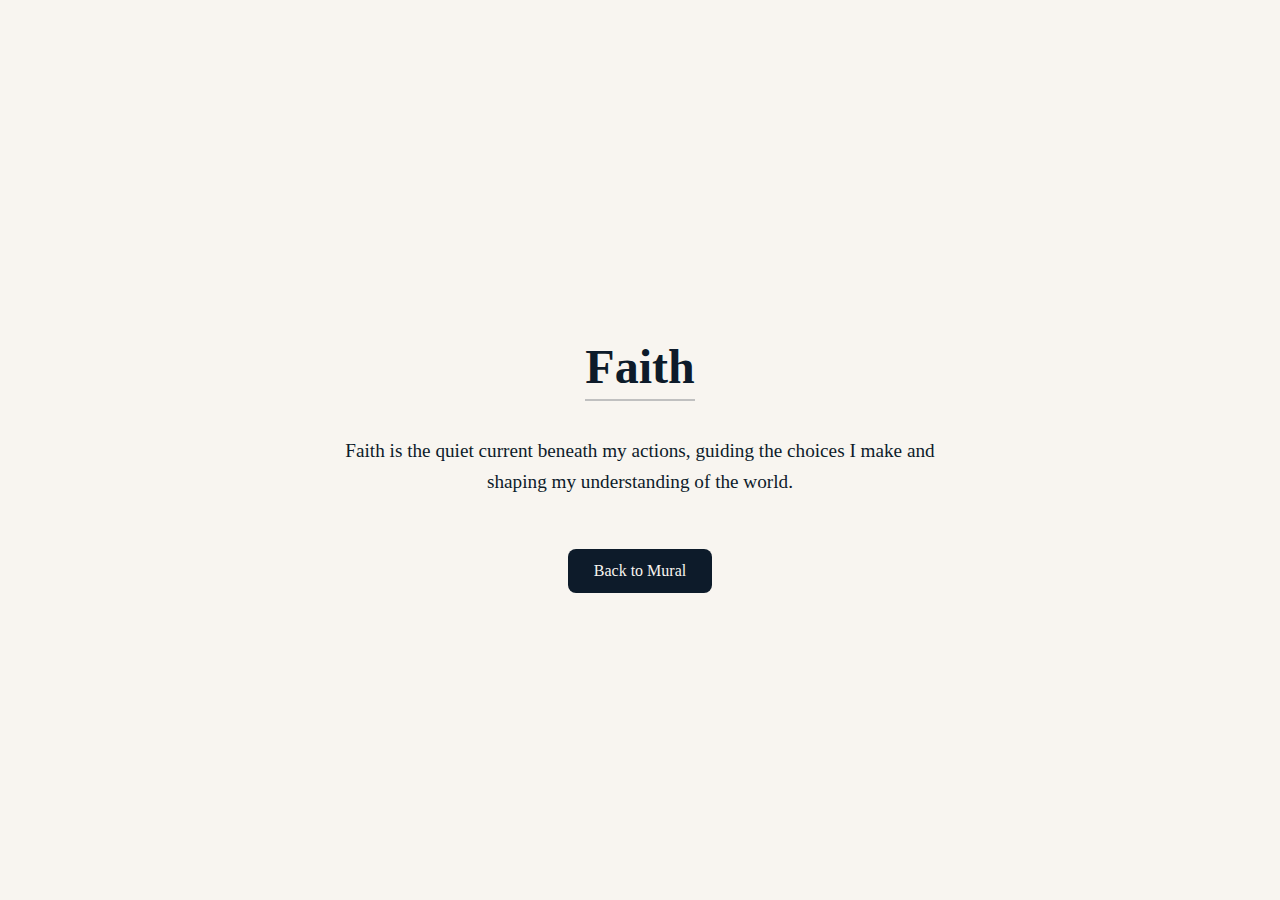
<file: faith.html>
<!DOCTYPE html>
<html lang="en">
<head>
  <meta charset="UTF-8">
  <meta name="viewport" content="width=device-width, initial-scale=1.0">
  <title>Faith</title>
  <style>
    body {
      margin: 0;
      height: 100vh;
      display: flex;
      flex-direction: column;
      justify-content: center;
      align-items: center;
      background-color: #f8f5f0;
      font-family: "Georgia", serif;
      color: #0d1b2a; /* navy */
    }
    h1 {
      font-size: 3rem;
      margin-bottom: 1rem;
      border-bottom: 2px solid #c0c0c0; /* silver */
      padding-bottom: 0.3rem;
    }
    p {
      max-width: 600px;
      text-align: center;
      font-size: 1.2rem;
      line-height: 1.6;
    }
    a {
      margin-top: 2rem;
      text-decoration: none;
      padding: 0.8rem 1.6rem;
      background-color: #0d1b2a;
      color: #f8f5f0;
      border-radius: 8px;
      font-size: 1rem;
      transition: 0.3s;
    }
    a:hover {
      background-color: #1f3552;
    }
  </style>
</head>
<body>
  <h1>Faith</h1>
  <p>Faith is the quiet current beneath my actions, guiding the choices I make and shaping my understanding of the world.</p>
  <a href="mural.html">Back to Mural</a>
</body>
</html>
</file>
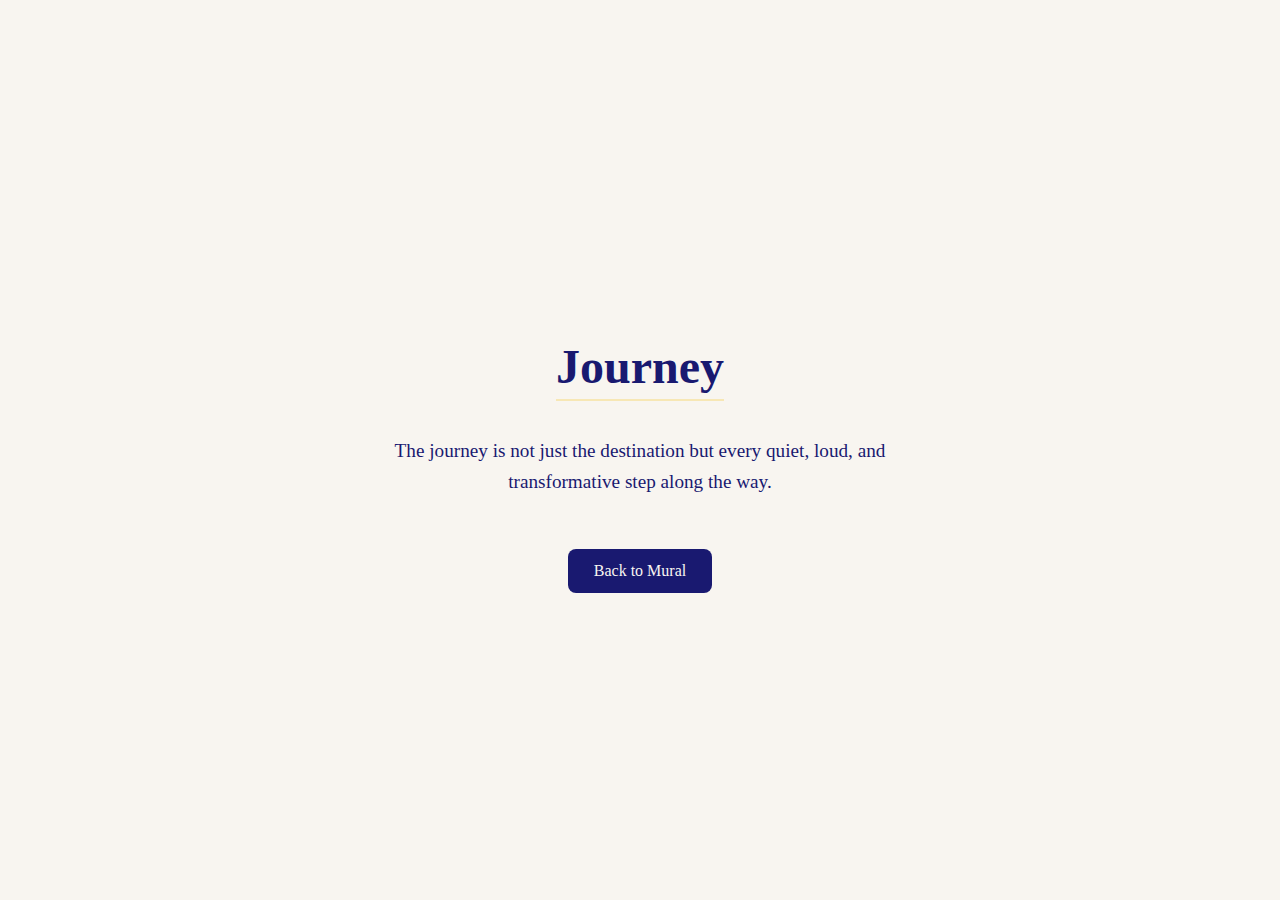
<file: journey.html>
<!DOCTYPE html>
<html lang="en">
<head>
  <meta charset="UTF-8">
  <meta name="viewport" content="width=device-width, initial-scale=1.0">
  <title>Journey</title>
  <style>
    body {
      margin: 0;
      height: 100vh;
      display: flex;
      flex-direction: column;
      justify-content: center;
      align-items: center;
      background-color: #f8f5f0;
      font-family: "Georgia", serif;
      color: #191970; /* midnight blue */
    }
    h1 {
      font-size: 3rem;
      margin-bottom: 1rem;
      border-bottom: 2px solid #f7e7b5; /* champagne */
      padding-bottom: 0.3rem;
    }
    p {
      max-width: 600px;
      text-align: center;
      font-size: 1.2rem;
      line-height: 1.6;
    }
    a {
      margin-top: 2rem;
      text-decoration: none;
      padding: 0.8rem 1.6rem;
      background-color: #191970;
      color: #f8f5f0;
      border-radius: 8px;
      font-size: 1rem;
      transition: 0.3s;
    }
    a:hover {
      background-color: #000080;
    }
  </style>
</head>
<body>
  <h1>Journey</h1>
  <p>The journey is not just the destination but every quiet, loud, and transformative step along the way.</p>
  <a href="mural.html">Back to Mural</a>
</body>
</html>
</file>
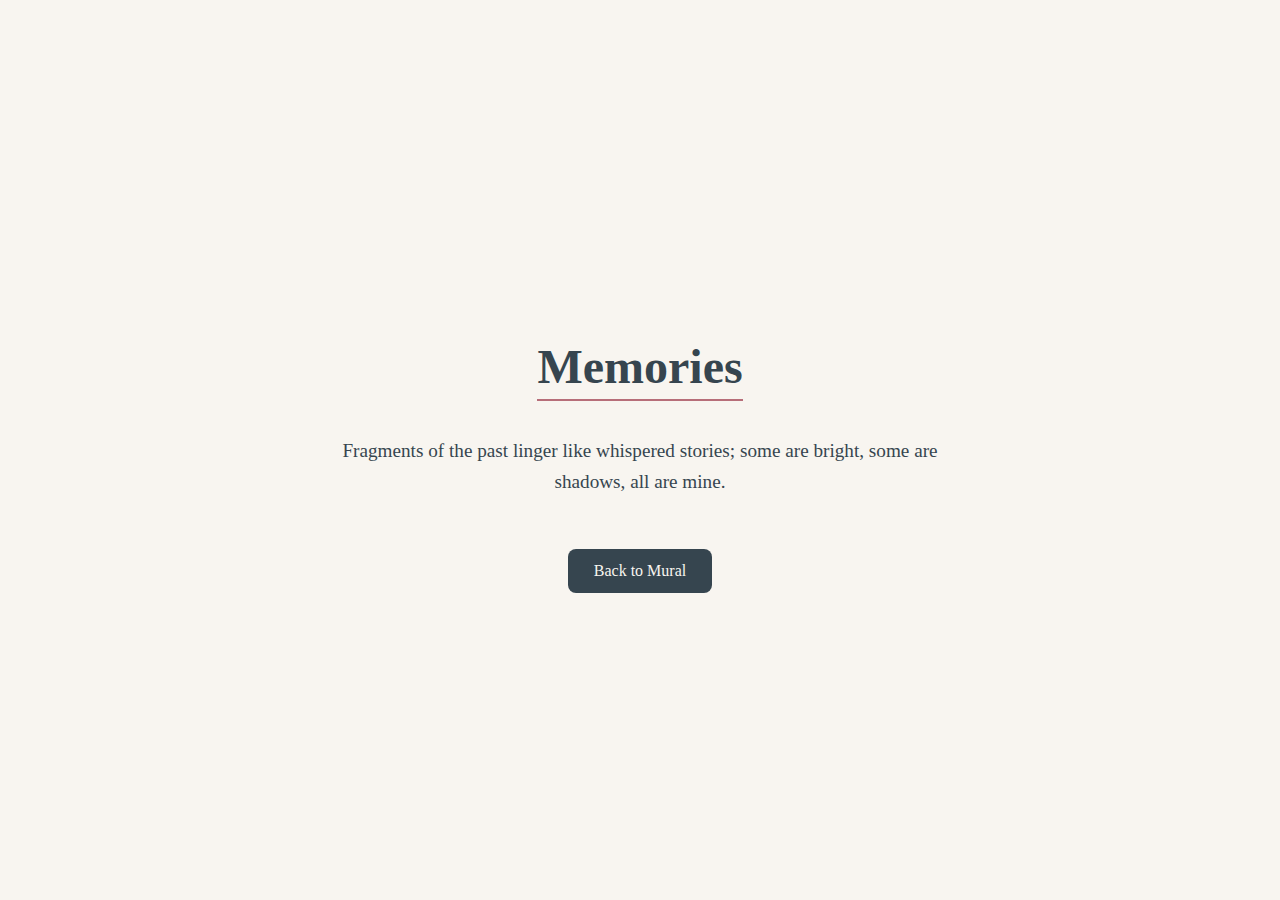
<file: memories.html>
<!DOCTYPE html>
<html lang="en">
<head>
  <meta charset="UTF-8">
  <meta name="viewport" content="width=device-width, initial-scale=1.0">
  <title>Memories</title>
  <style>
    body {
      margin: 0;
      height: 100vh;
      display: flex;
      flex-direction: column;
      justify-content: center;
      align-items: center;
      background-color: #f8f5f0;
      font-family: "Georgia", serif;
      color: #36454f; /* charcoal */
    }
    h1 {
      font-size: 3rem;
      margin-bottom: 1rem;
      border-bottom: 2px solid #b76e79; /* rose gold */
      padding-bottom: 0.3rem;
    }
    p {
      max-width: 600px;
      text-align: center;
      font-size: 1.2rem;
      line-height: 1.6;
    }
    a {
      margin-top: 2rem;
      text-decoration: none;
      padding: 0.8rem 1.6rem;
      background-color: #36454f;
      color: #f8f5f0;
      border-radius: 8px;
      font-size: 1rem;
      transition: 0.3s;
    }
    a:hover {
      background-color: #2a3338;
    }
  </style>
</head>
<body>
  <h1>Memories</h1>
  <p>Fragments of the past linger like whispered stories; some are bright, some are shadows, all are mine.</p>
  <a href="mural.html">Back to Mural</a>
</body>
</html>
</file>
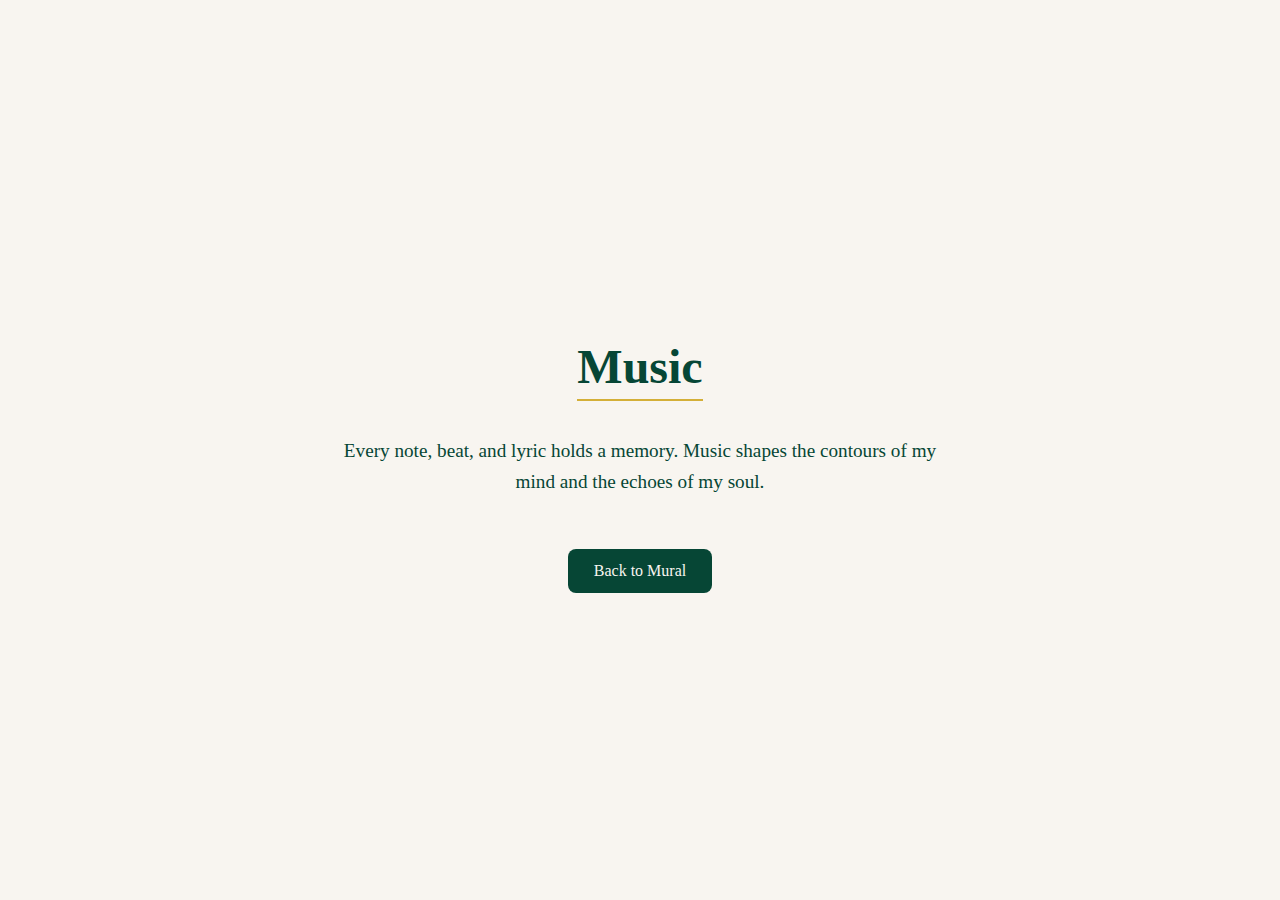
<file: music.html>
<!DOCTYPE html>
<html lang="en">
<head>
  <meta charset="UTF-8">
  <meta name="viewport" content="width=device-width, initial-scale=1.0">
  <title>Music</title>
  <style>
    body {
      margin: 0;
      height: 100vh;
      display: flex;
      flex-direction: column;
      justify-content: center;
      align-items: center;
      background-color: #f8f5f0; /* ivory */
      font-family: "Georgia", serif;
      color: #064635; /* deep green */
    }
    h1 {
      font-size: 3rem;
      margin-bottom: 1rem;
      border-bottom: 2px solid #d4af37; /* gold */
      padding-bottom: 0.3rem;
    }
    p {
      max-width: 600px;
      text-align: center;
      font-size: 1.2rem;
      line-height: 1.6;
    }
    a {
      margin-top: 2rem;
      text-decoration: none;
      padding: 0.8rem 1.6rem;
      background-color: #064635;
      color: #f8f5f0;
      border-radius: 8px;
      font-size: 1rem;
      transition: 0.3s;
    }
    a:hover {
      background-color: #0a5a42;
    }
  </style>
</head>
<body>
  <h1>Music</h1>
  <p>Every note, beat, and lyric holds a memory. Music shapes the contours of my mind and the echoes of my soul.</p>
  <a href="mural.html">Back to Mural</a>
</body>
</html>
</file>
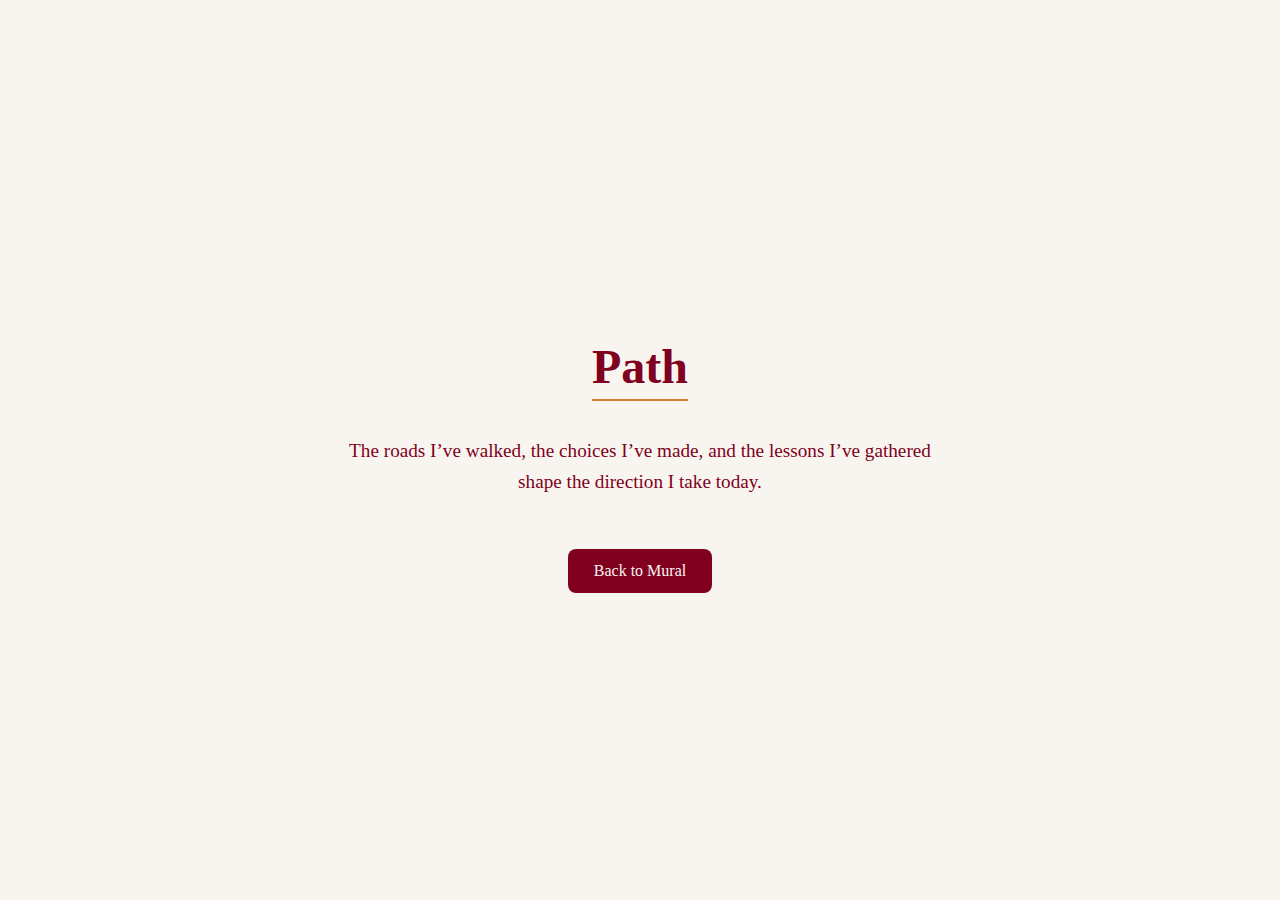
<file: path.html>
<!DOCTYPE html>
<html lang="en">
<head>
  <meta charset="UTF-8">
  <meta name="viewport" content="width=device-width, initial-scale=1.0">
  <title>Path</title>
  <style>
    body {
      margin: 0;
      height: 100vh;
      display: flex;
      flex-direction: column;
      justify-content: center;
      align-items: center;
      background-color: #f8f5f0;
      font-family: "Georgia", serif;
      color: #800020; /* burgundy */
    }
    h1 {
      font-size: 3rem;
      margin-bottom: 1rem;
      border-bottom: 2px solid #cd7f32; /* bronze */
      padding-bottom: 0.3rem;
    }
    p {
      max-width: 600px;
      text-align: center;
      font-size: 1.2rem;
      line-height: 1.6;
    }
    a {
      margin-top: 2rem;
      text-decoration: none;
      padding: 0.8rem 1.6rem;
      background-color: #800020;
      color: #f8f5f0;
      border-radius: 8px;
      font-size: 1rem;
      transition: 0.3s;
    }
    a:hover {
      background-color: #990033;
    }
  </style>
</head>
<body>
  <h1>Path</h1>
  <p>The roads I’ve walked, the choices I’ve made, and the lessons I’ve gathered shape the direction I take today.</p>
  <a href="mural.html">Back to Mural</a>
</body>
</html>
</file>
